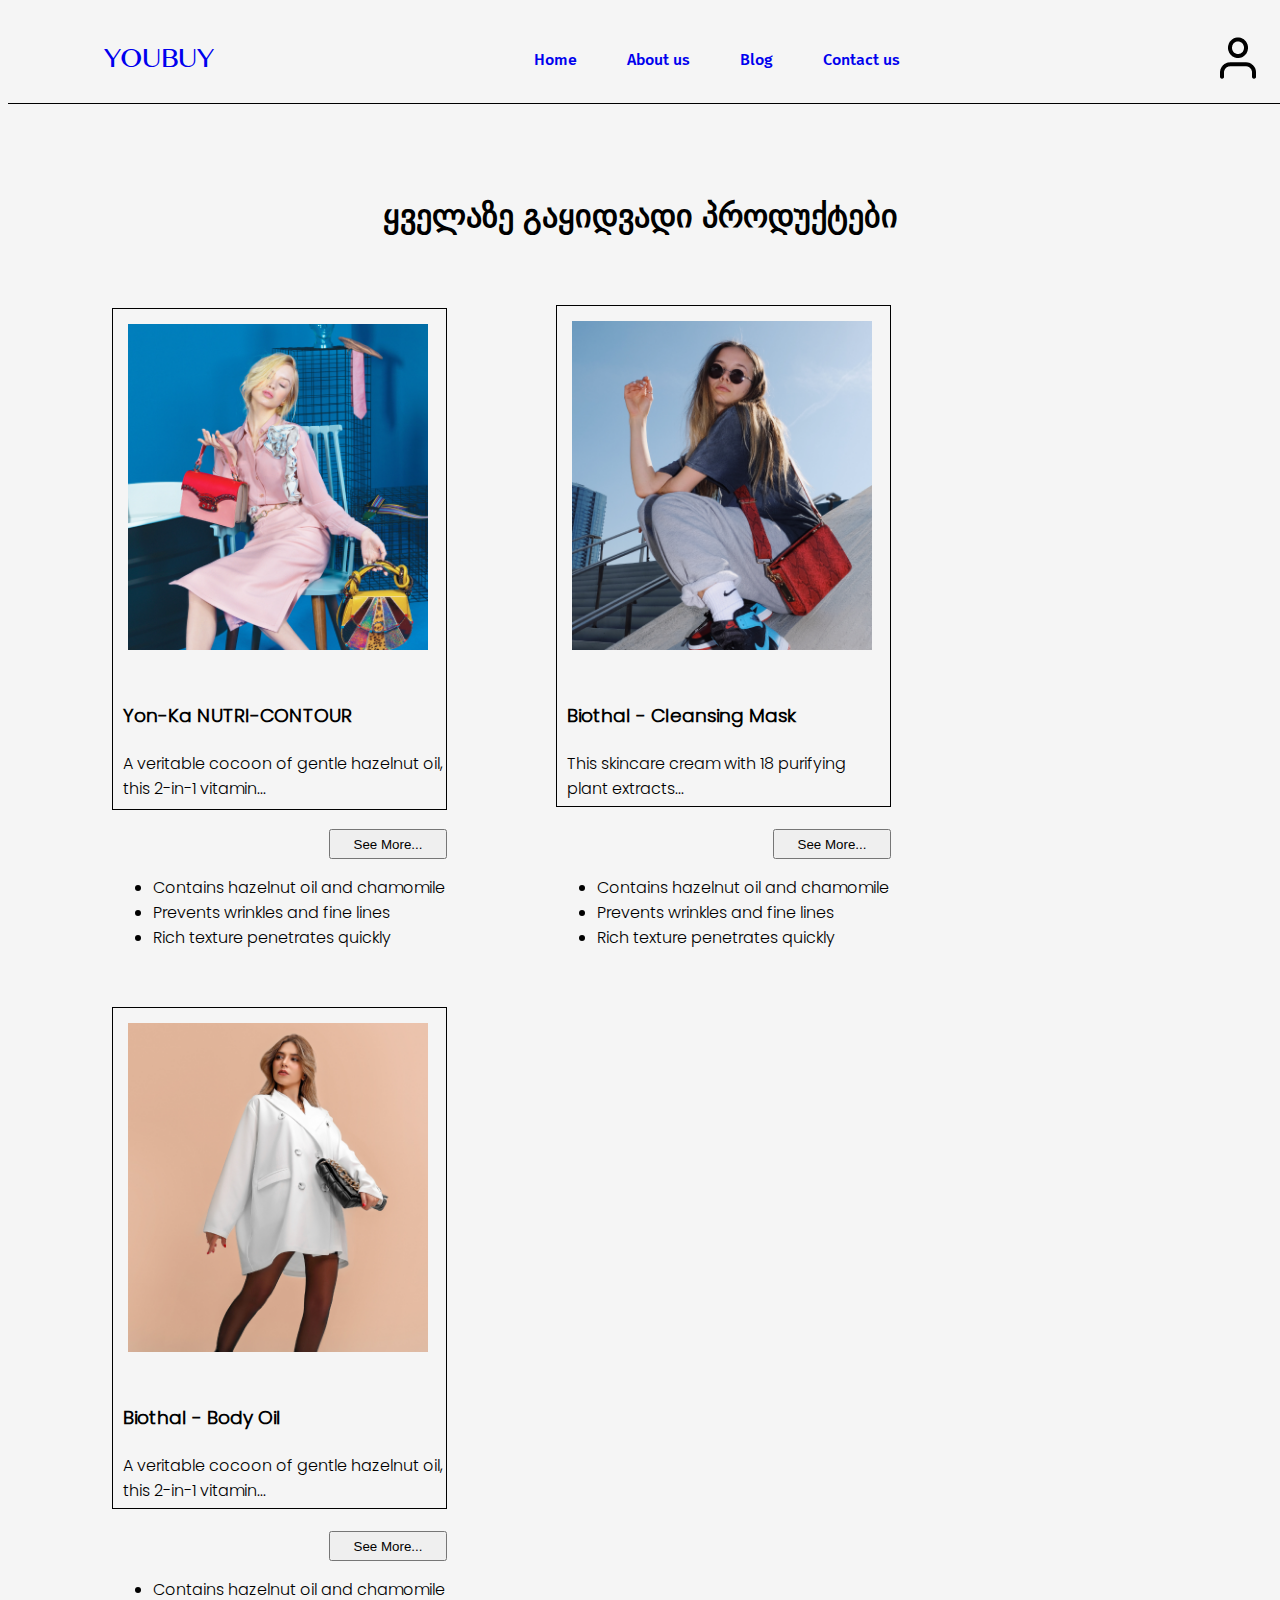
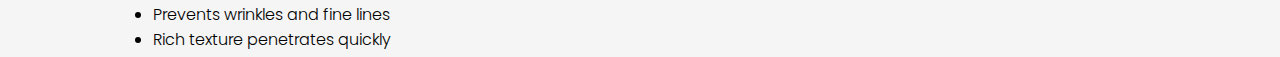
<file: index.html>
<!DOCTYPE html>
<html lang="en">
<head>
    <meta charset="UTF-8">
    <meta http-equiv="X-UA-Compatible" content="IE=edge">
    <meta name="viewport" content="width=device-width, initial-scale=1.0">
    <link rel="stylesheet" href="static/css/style.css">
    <title>Main Page</title>
</head>
<body>

    <header>
       <nav>   
            <ul>
                <li class="title"><a href="index.html">YOUBUY</a></li>
                <li class="menu"><a href="index.html">Home</a></li>
                <li class="menu"><a href="about.html">About us</a></li>
                <li class="menu"><a href="blog.html">Blog</a></li>
                <li class="menu"><a href="contact.html">Contact us</a></li>
                <li class="logo"><a href="personal.html"><img src="static/img/logo.png" alt="logo icon"></a></li>

            </ul>
       </nav> 
    </header>

       <main>
      <section class="homesection">
        <h1>ყველაზე გაყიდვადი პროდუქტები</h1>
        <div class="box">
            <div class="img1">
            <div class="img"> <img src="static/img/home1.png" alt="First Photo">
                <h3>Yon-Ka NUTRI-CONTOUR</h3>
                <p>A veritable cocoon of gentle hazelnut oil, this 2-in-1 vitamin...</p>
            </div>
        </div>
            <div class="button">
            <button>See More...</button>
            </div>  
            <div class="boxtext">
                <ul>
                    <li>Contains hazelnut oil and chamomile</li>
                    <li>Prevents wrinkles and fine lines</li>
                    <li>Rich texture penetrates quickly</li>
                </ul>
            </div>
        </div>

        <div class="box-middle">
            <div class="img1">
                <div class="img"> <img src="static/img/home2.png" alt="Second Photo">
                    <h3>Biothal - Cleansing Mask</h3>
                    <p>This skincare cream with 18 purifying plant extracts...</p>
                </div>
            </div> 
                <div class="button">
                <button>See More...</button>
                </div>
             
            <div class="boxtext">
                <ul>
                    <li>Contains hazelnut oil and chamomile</li>
                    <li>Prevents wrinkles and fine lines</li>
                    <li>Rich texture penetrates quickly</li>
                </ul>
            </div>
        </div>

        <div class="box">
            <div class="img1">
            <div class="img"> <img src="static/img/home3.png" alt="Third Photo">
                <h3>Biothal - Body Oil</h3>
                <p>A veritable cocoon of gentle hazelnut oil, this 2-in-1 vitamin...</p>
            </div>
        </div>
            <div class="button">
            <button class="index-bottom">See More...</button>
            </div>  
            <div class="boxtext">
                <ul>
                    <li>Contains hazelnut oil and chamomile</li>
                    <li>Prevents wrinkles and fine lines</li>
                    <li>Rich texture penetrates quickly</li>
                </ul>
            </div>
        </div>
      </section>
       </main>
        
        
  
    

</body>
</html>
</file>
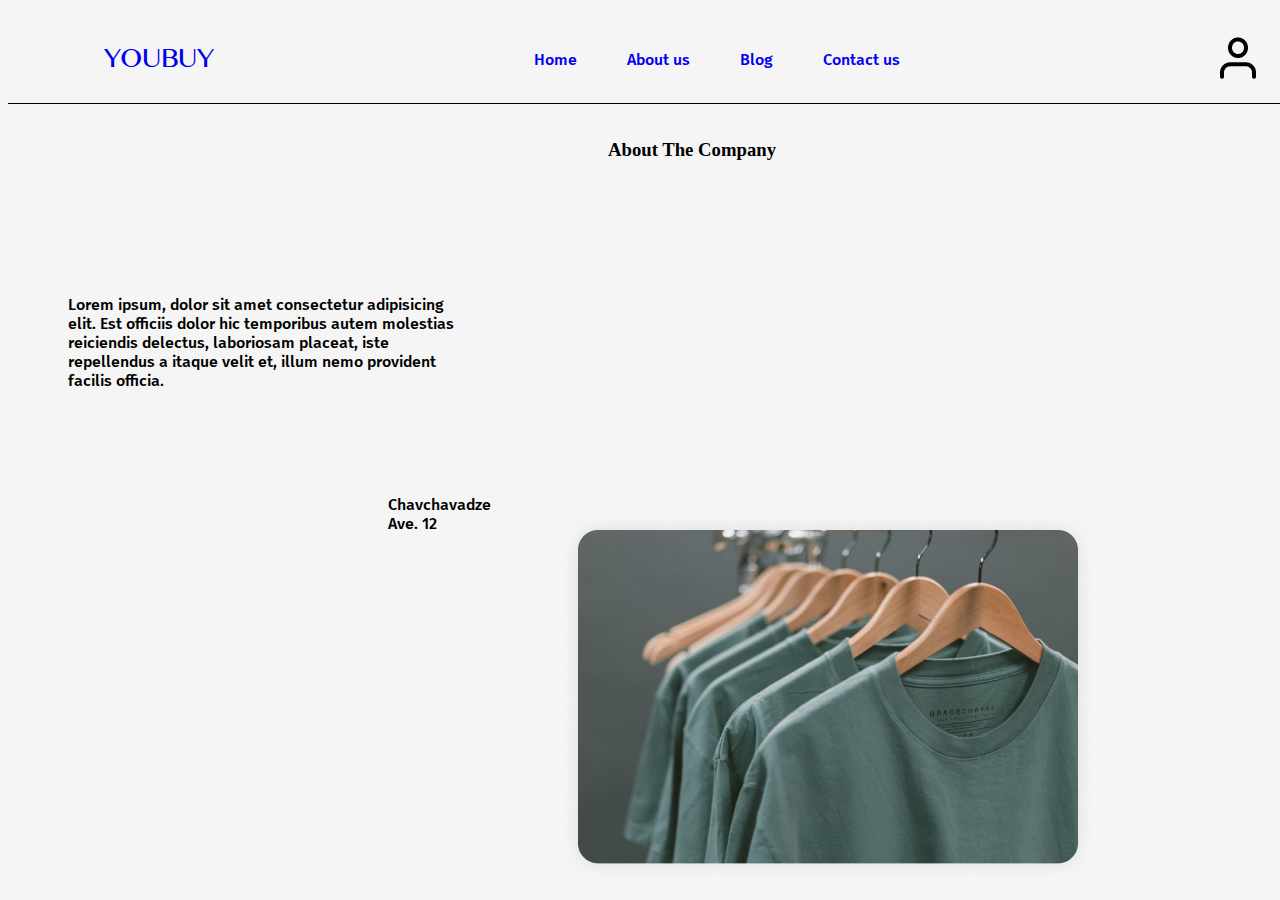
<file: about.html>
<!DOCTYPE html>
<html lang="en">
<head>
    <meta charset="UTF-8">
    <meta http-equiv="X-UA-Compatible" content="IE=edge">
    <meta name="viewport" content="width=device-width, initial-scale=1.0">
    <link rel="stylesheet" href="static/css/style.css">
    <title>Information about us</title>
</head>
<body>

    <header>
        <nav>   
             <ul>
                 <li class="title"><a href="index.html">YOUBUY</a></li>
                 <li class="menu"><a href="index.html">Home</a></li>
                 <li class="menu"><a href="about.html">About us</a></li>
                 <li class="menu"><a href="blog.html">Blog</a></li>
                 <li class="menu"><a href="contact.html">Contact us</a></li>
                 <li class="logo"><a href="personal.html"><img src="static/img/logo.png" alt="logo icon"></a></li>
 
             </ul>
        </nav> 
     </header>

     <main>
    <section class="aboutus-section">
        <h3>About The Company</h3>
        <div class="main-w"> 
        <div class="textabout">
            <p>Lorem ipsum, dolor sit amet consectetur adipisicing elit. Est officiis dolor hic temporibus
                autem molestias reiciendis delectus, laboriosam placeat, iste repellendus a 
                itaque velit et, illum nemo provident facilis officia.</p>
        </div>
        <div class="adress"> 
            <p> Chavchavadze Ave. 12</p>
        </div>

        <div class="img-of-aboutus"> <img src="static/img/about.png" alt="About Photo">
        </div>
    </div>
    </section>
     </main>

</body>
</html>
</file>
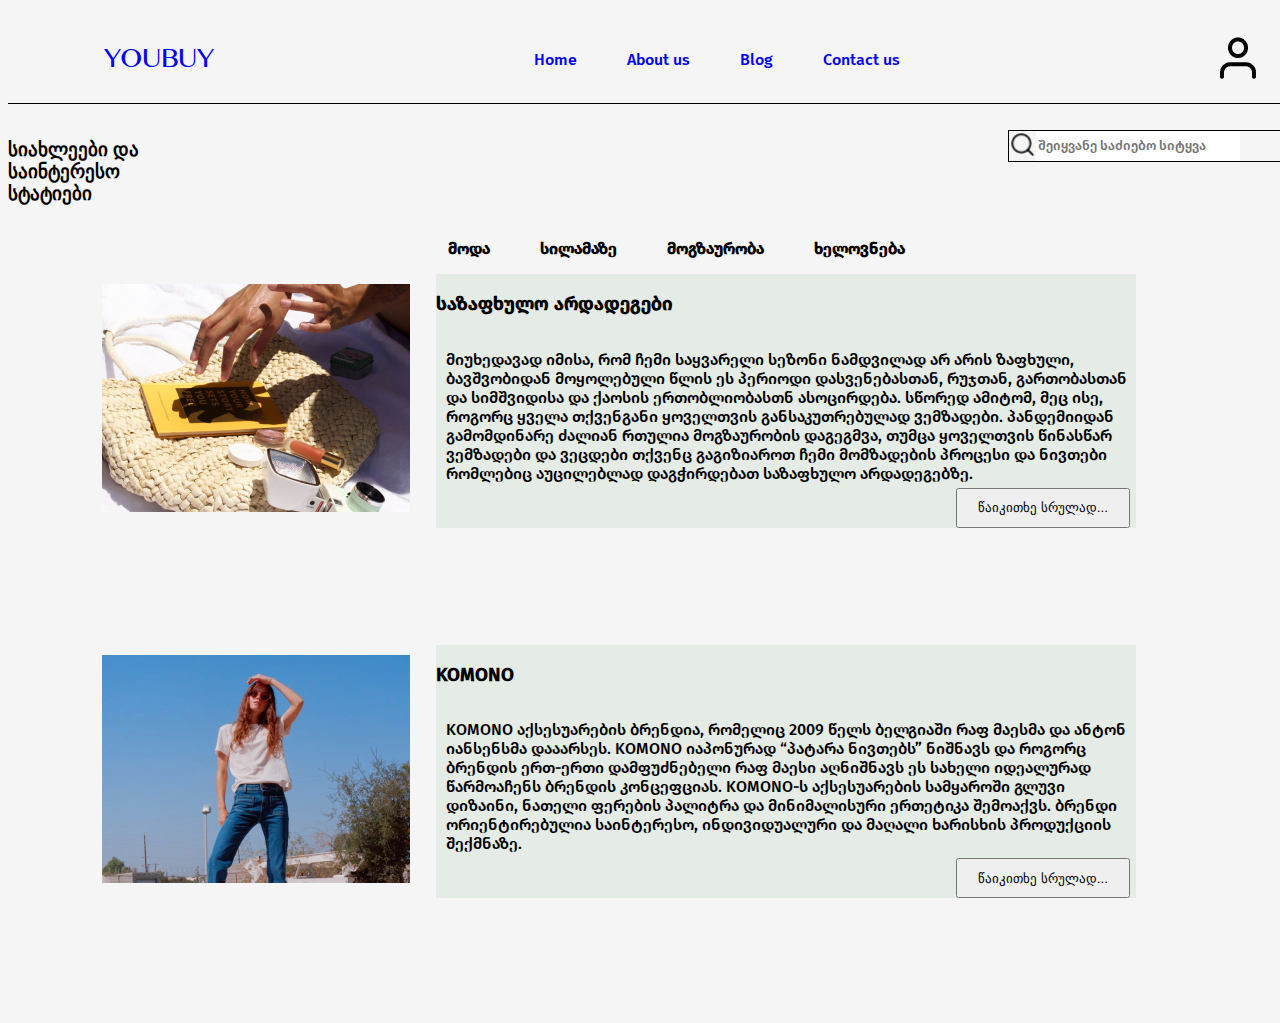
<file: blog.html>
<!DOCTYPE html>
<html lang="en">
<head>
    <meta charset="UTF-8">
    <meta http-equiv="X-UA-Compatible" content="IE=edge">
    <meta name="viewport" content="width=device-width, initial-scale=1.0">
    <link rel="stylesheet" href="static/css/style.css">
    <title>Blog</title>
</head>
<body>

    <header>
        <nav>   
             <ul>
                 <li class="title"><a href="index.html">YOUBUY</a></li>
                 <li class="menu"><a href="index.html">Home</a></li>
                 <li class="menu"><a href="about.html">About us</a></li>
                 <li class="menu"><a href="blog.html">Blog</a></li>
                 <li class="menu"><a href="contact.html">Contact us</a></li>
                 <li class="logo"><a href="personal.html"><img src="static/img/logo.png" alt="logo icon"></a></li>
 
             </ul>
        </nav> 
     </header>

     <main>
        <section class="blogpage">
            <div class="stage1">
                <h3>სიახლეები და საინტერესო სტატიები</h3>
                <form class="form"> 
                    <img  src="static/img/searchlogo.png" alt="Search Logo"> 
                    <input type="text" placeholder="შეიყვანე საძიებო სიტყვა"> </form>
                </div>
    
            <div class="stage2">
                <ul>
                    <li>მოდა</li>
                    <li>სილამაზე</li>
                    <li>მოგზაურობა</li>
                    <li>ხელოვნება</li>
                </ul>
            </div>

            <div class="stage3">
                <div class="image-1">
                    <img src="static/img/blog1.png" alt="Blog Photo1">
                </div>
                <div class="content1">
                    <h3 class="content1title"> საზაფხულო არდადეგები</h3>
                    <p class="content1text"> მიუხედავად იმისა, რომ ჩემი საყვარელი სეზონი ნამდვილად 
                        არ არის ზაფხული, ბავშვობიდან მოყოლებული წლის ეს პერიოდი დასვენებასთან, რუჯთან, 
                        გართობასთან და სიმშვიდისა და ქაოსის ერთობლიობასთნ ასოცირდება. სწორედ ამიტომ, 
                        მეც ისე, როგორც ყველა თქვენგანი ყოველთვის განსაკუთრებულად ვემზადები. 
                        პანდემიიდან გამომდინარე ძალიან რთულია მოგზაურობის დაგეგმვა, თუმცა ყოველთვის 
                        წინასწარ ვემზადები და ვეცდები თქვენც გაგიზიაროთ ჩემი მომზადების პროცესი 
                        და ნივთები რომლებიც აუცილებლად დაგჭირდებათ საზაფხულო არდადეგებზე.</p>
                    <button class="content1button">წაიკითხე სრულად...</button>
                </div>

                <div class="image-2">
                    <img src="static/img/blog2.png" alt="Blog Photo2"> 
                </div>
                <div class="content1">
                   
                    
                    <h3 class="content1title">KOMONO</h3>
                    <p class="content1text"> KOMONO აქსესუარების ბრენდია, რომელიც 2009 წელს ბელგიაში რაფ მაესმა და ანტონ
                        იანსენსმა დააარსეს. KOMONO იაპონურად “პატარა ნივთებს” ნიშნავს და როგორც ბრენდის ერთ-ერთი
                        დამფუძნებელი რაფ მაესი აღნიშნავს ეს სახელი იდეალურად წარმოაჩენს ბრენდის კონცეფციას. KOMONO-ს 
                        აქსესუარების სამყაროში გლუვი დიზაინი, ნათელი ფერების პალიტრა და მინიმალისური ერთეტიკა შემოაქვს. 
                        ბრენდი ორიენტირებულია საინტერესო, ინდივიდუალური და მაღალი ხარისხის პროდუქციის შექმნაზე.</p>
                    <button class="content1button">წაიკითხე სრულად...</button>
                </div>

            </div>
        </section>
     </main>
    

</body>
</html>
</file>
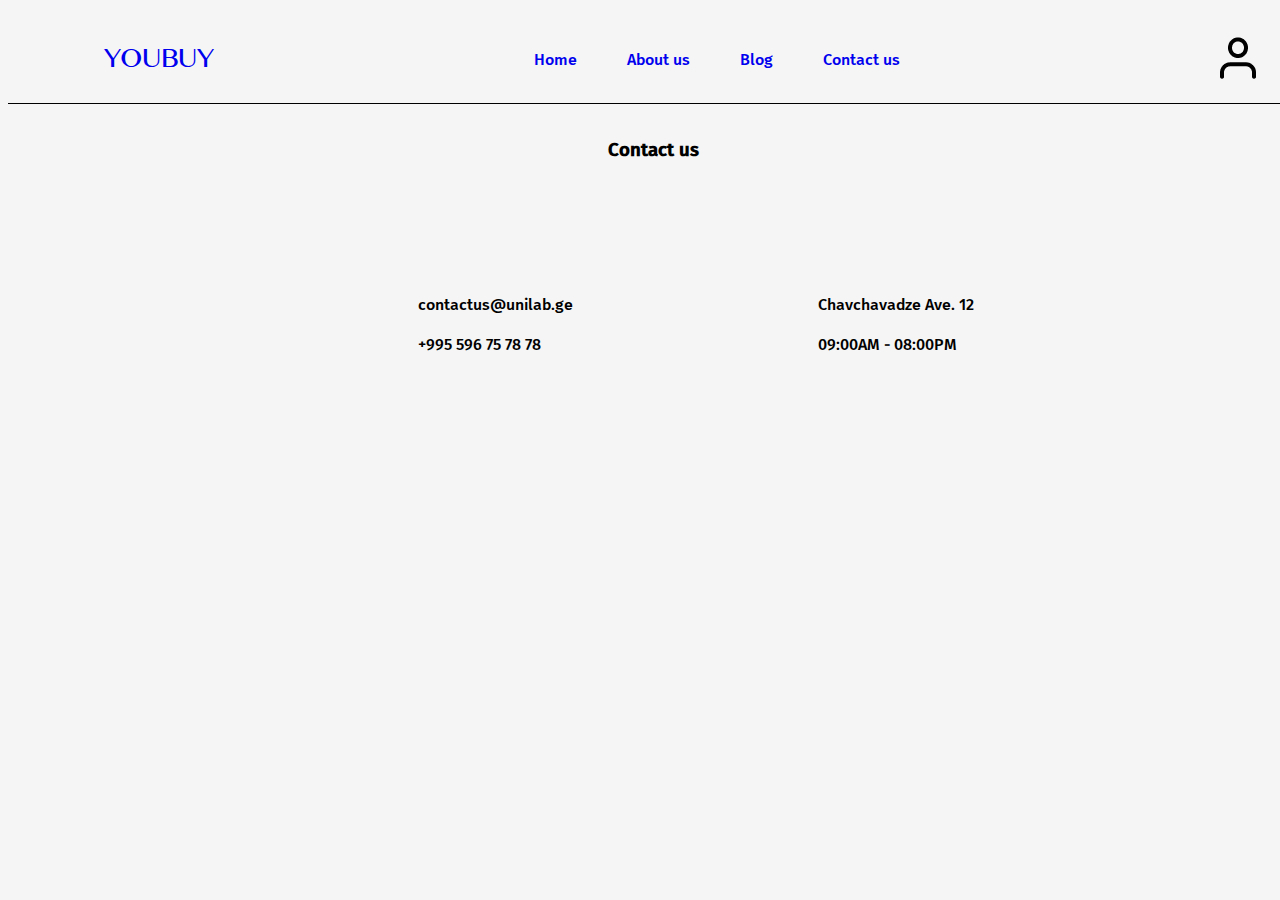
<file: contact.html>
<!DOCTYPE html>
<html lang="en">
<head>
    <meta charset="UTF-8">
    <meta http-equiv="X-UA-Compatible" content="IE=edge">
    <meta name="viewport" content="width=device-width, initial-scale=1.0">
    <link rel="stylesheet" href="static/css/style.css">
    <title>How to contact us</title>
</head>
<body>

    <header>
        <nav>   
             <ul>
                 <li class="title"><a href="index.html">YOUBUY</a></li>
                 <li class="menu"><a href="index.html">Home</a></li>
                 <li class="menu"><a href="about.html">About us</a></li>
                 <li class="menu"><a href="blog.html">Blog</a></li>
                 <li class="menu"><a href="contact.html">Contact us</a></li>
                 <li class="logo"><a href="personal.html"><img src="static/img/logo.png" alt="logo icon"></a></li>
 
             </ul>
        </nav> 
     </header>

     <main>
        <section class="contactinfo">
            <h3 class="contact">Contact us</h3>
            
            <div class="contacttext">
                <div class="info1">
                    <div class="sr-page"> 
                    <p>contactus@unilab.ge</p>
                    <p>+995 596 75 78 78</p>
                </div>
                <div class="sc-page">
                    <p>Chavchavadze Ave. 12</p>
                    <p>09:00AM - 08:00PM</p>
                </div>
            </div>

            <iframe src="https://www.google.com/maps/embed?pb=!1m18!1m12!1m3!1d2978.4450458368015!2d44.75645531493819!3d41.71091448383987!2m3!1f0!2f0!3f0!3m2!1i1024!2i768!4f13.1!3m3!1m2!1s0x40447332355abe2f%3A0x6cbb9dc3fcb3b194!2sIlia%20Chavchavadze%20Avenue%2C%20T&#39;bilisi!5e0!3m2!1sen!2sge!4v1675969085855!5m2!1sen!2sge" width="600" height="450" style="border:0;" allowfullscreen="" loading="lazy" referrerpolicy="no-referrer-when-downgrade"></iframe>
        </section>
     </main>
    

</body>
</html>
</file>
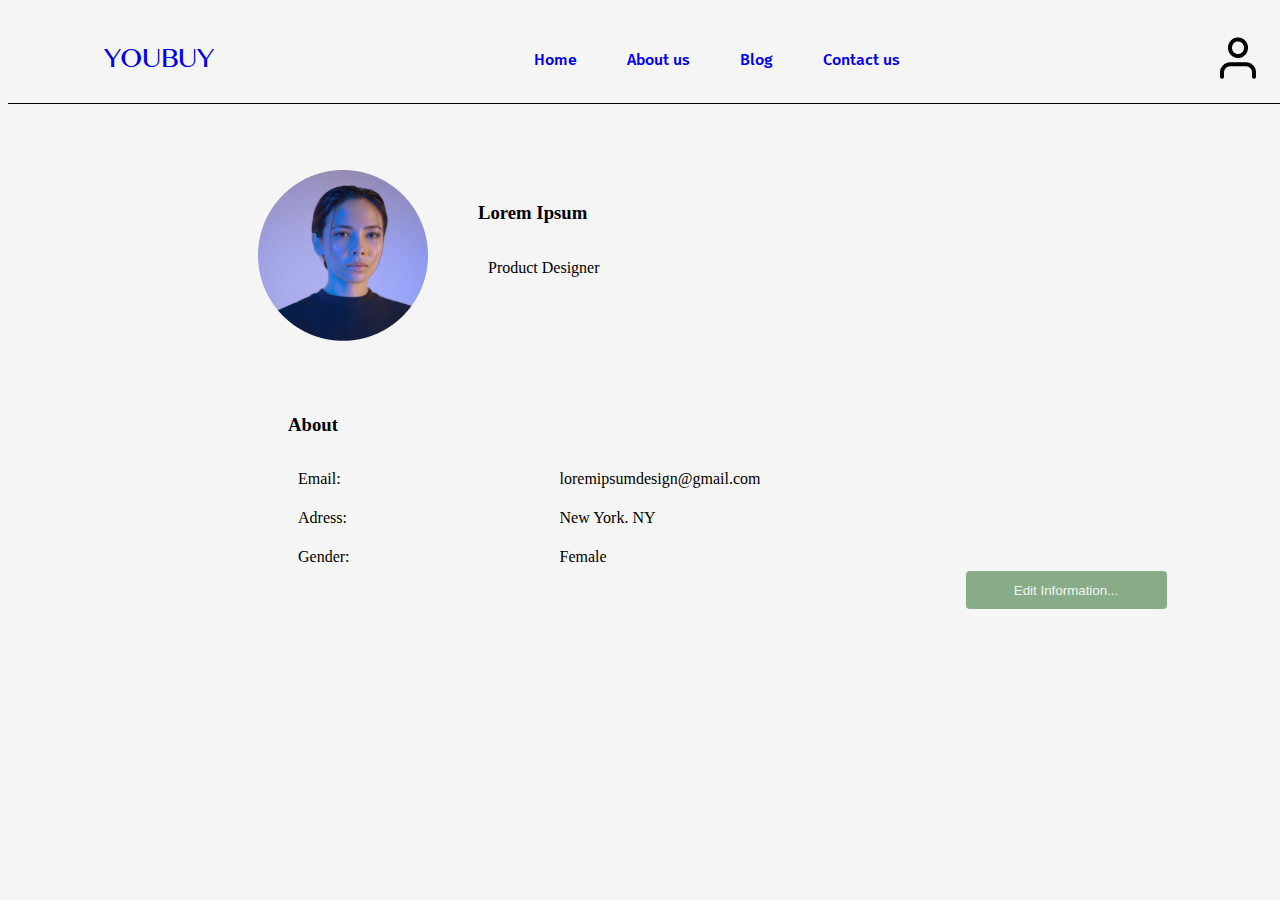
<file: personal.html>
<!DOCTYPE html>
<html lang="en">
<head>
    <meta charset="UTF-8">
    <meta http-equiv="X-UA-Compatible" content="IE=edge">
    <meta name="viewport" content="width=device-width, initial-scale=1.0">
    <link rel="stylesheet" href="static/css/style.css">
    <title>Document</title>
</head>
<body>
    <header>
        <nav>   
             <ul>
                 <li class="title"><a href="index.html">YOUBUY</a></li>
                 <li class="menu"><a href="index.html">Home</a></li>
                 <li class="menu"><a href="about.html">About us</a></li>
                 <li class="menu"><a href="blog.html">Blog</a></li>
                 <li class="menu"><a href="contact.html">Contact us</a></li>
                 <li class="logo"><a href="personal.html"><img src="static/img/logo.png" alt="logo icon"></a></li>
 
             </ul>
        </nav> 
     </header>

   <main>
    <section class="personalinfo">
      
            <div class="personalphoto">
                <div class="picture">
                    <img src="static/img/personal.png" alt="Photo of Person">
                </div>
             <div class="picture-text"> 
                <div> <h3> Lorem Ipsum </h3> </div>
               <div> <p>Product Designer</p> </div>
                
            </div>
               
            </div>
            

        <div class="maininfo">
            <div class="titleofinfo">
                <h3>About</h3>
            </div>
            <div class="wrapper"> 
            <div class="leftinfo">
                <p>Email:</p>
                <p>Adress:</p>
                <p>Gender:</p>
            </div>
               
            <div class="rightinfo">
                <p>loremipsumdesign@gmail.com</p>
                <p>New York. NY</p>
                <p>Female</p>
                <button class="but-edit">Edit Information...</button>
            </div>
            </div>
    
            
        </div>
            
        </div>
    </section>
   </main> 
</body>
</html>
</file>
<file: static/css/style.css>
@font-face {
    font-family: FiraGO;
    src: url(../font/FiraGO-Medium.ttf);
}
@font-face {
    font-family: Poppins;
    src: url(../font/Poppins-Light.ttf);
}
@font-face {
    font-family: malayan;
    src: url(../font/Malayalam\ MN.ttc)
}

body {
    background-color: #F5F5F5;
}
.title {
    font-family: malayan;
    font-weight: 400;
    font-size: 26px;

}
header nav ul {
    width: 100%;
    height: 87px;
    border-bottom: 1px solid black;
    display: flex;
    justify-content: center;
    align-items: center;
    font-family: FiraGO;
    

}
a {
    text-decoration: none;
}
.title {
    margin-right: 270px;

}
.menu {
    margin-left: 50px;
}
.logo {
    margin-left: 320px;
}
header li {
    list-style: none;
}

.homesection {
    display: inline-block;
}
.box h3, p {
    margin-left: 10px;
    margin-bottom: 5px;

}
.box-middle h3, p {
    margin-left: 10px;
    margin-bottom: 5px;
}
.box-middle {
    border: 1px solid black;
    width: 333px;
    height: 500px;
    margin-left: 105px;
    margin-bottom: 200px;
    display: inline-block;
    font-family: Poppins;
}
.box {
    width: 333px;
    height: 500px;
    border: 1px solid black;
    display: inline-block;
    margin-left: 104px;
    font-family: Poppins;

}

h1 {
    text-align: center;
    margin-bottom: 65px;
    margin-top: 72px;
    font-family: Poppins;

}

.img1 img  {
    width: 90%;
    margin: 15px 15px 25px 15px;
}
.stage3 {
    display: inline-block;
}
.image-1 {
    display: inline-block;
    margin-left: 94px;
}
.image-2 {
    display: inline-block;
    margin-left: 94px;

}
.content1 {
    display: inline-block;
    margin-bottom: 117px;
    margin-left: 22px;
    width: 700px;
    background-color: #E5EBE5;
    font-family: FiraGO;
    

}
.content1 button, h3, p  {
    display: inline-block;
}
.blogpage {
    display: inline-block;
}
.content1button {
    margin-left: 520px;
    width: 174px;
    height: 40px;
}
.personalphoto {
    display: flex;
    align-items: center;
}
.picture {
    margin-left: 250px;
    margin-top: 50px;
    
}
.picture-text {
    margin-left: 50px;
    display: block;
    width: 300px;

}
.picture img {
    display: inline-block;
}
.picture-text h3 p {
    display: block;
}
.titleofinfo {
    margin-left: 255px;
    margin-top: 50px;

    width: 100px;
    text-align: center;
}
.titleofinfo h3 {
    text-align: center;

}

.leftinfo {
    display: flex;
    flex-direction: column;
    margin-left: 280px;
}
.rightinfo {
    display: flex;
    flex-direction: column;
    margin-left: 200px;
    margin-bottom: 200px;
}
.wrapper {
    display: flex;
}
.but-edit {
    margin-left: 416px;
    width: 201px;
    height: 38px;
    background-color: #87AC87;
    color: whitesmoke;
    border-radius: 4px;
    border: none;
}
.button button {
    margin-left: 216px;
    width: 118px;
    height: 30px;
    margin-top: 23px;
}
.stage2 {
    margin-left: 350px;
    display: flex;
    width: 100%;
}
.stage2 ul {
    width: 100%;
    display: flex;

}
.stage2 li {
    margin-left: 50px;
    list-style: none;
    font-weight: bold;
    font-family: FiraGO;

}
.stage1 {
    display: flex;
}
.stage1 h3 {
    width: 200px;
}
.form input {
    border: none;
    width: 200px; 
    font-family: FiraGO;

} 
.form {
    margin-left: 800px;
    margin-top: 10px;
    width: 350px;
    display: flex;
    border: 1px solid black;
    height: 30px;
    font-family: FiraGO;

}
.form img {
    display: flex;
    height: 90%;
}
.aboutus-section h3 {
    margin-left: 600px;
}
.textabout {
    display: flex;
    width: 400px;
    height: 200px;
    margin-top: 100px;
    margin-left: 50px;
    font-family: FiraGO;

}
.img-of-aboutus {
    display: flex;
    margin-left: 550px;
    margin-top: 1px;
}
.adress {
    width: 100px;
    height: 30px;
    display: flex;
    margin-left: 370px;
    font-family: FiraGO;

}
.contact {
    margin-left: 600px;
    font-family: FiraGO;

}
.info1 {
    margin-top: 100px;
    margin-left: 400px;
    display: flex;
    flex-direction: row;
    font-family: FiraGO;

}
.sc-page {
    margin-left: 200px;
    display: block;
    width: 200px;
    font-family: FiraGO;

}
.sr-page {
    display: block;
    width: 200px;
}
iframe {
    margin-top: 50px;
    margin-left: 370px;
}
</file>
